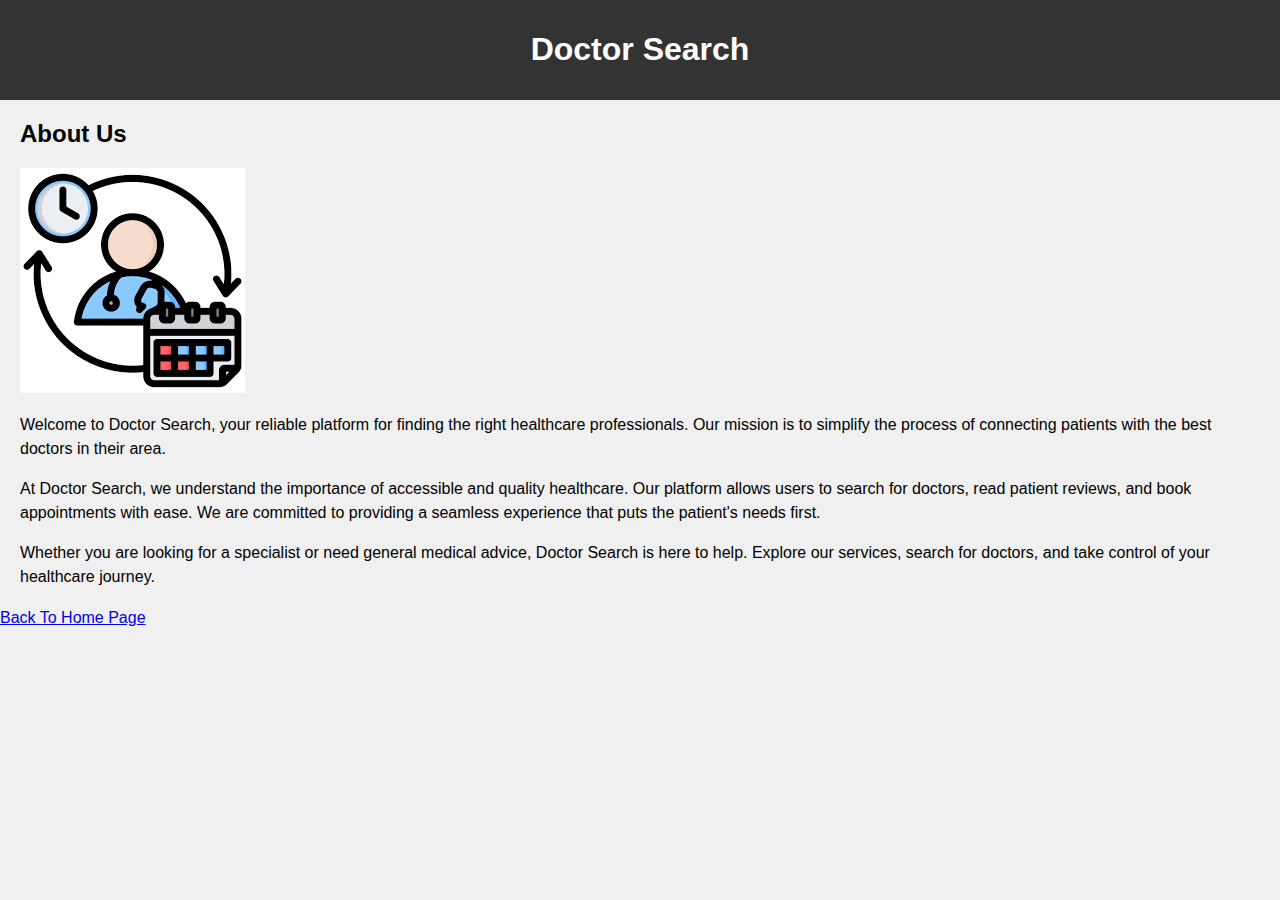
<file: about.html>
<!DOCTYPE html>
<html lang="en">

<head>
    <meta charset="UTF-8">
    <meta name="viewport" content="width=device-width, initial-scale=1.0">
    <title>Doctor Search - About Us</title>
    <style>
        /* Internal CSS for aboutus.html */
        body {
            font-family: Arial, sans-serif;
            background-color: #f0f0f0;
            margin: 0;
            padding: 0;
        }

        header {
            background-color: #333;
            color: white;
            text-align: center;
            padding: 10px;
        }

        section {
            margin: 20px;
        }

        img {
            max-width: 100%;
            height: auto;
        }

        p {
            line-height: 1.5;
        }
        a:hover {
            background-color: #555;
        }
    </style>
</head>

<body>
    <header>
        <h1>Doctor Search</h1>
    </header>
    <section>
        <h2>About Us</h2>
        <img src="apt.png" alt="Doctor Search Logo">
        <p>
            Welcome to Doctor Search, your reliable platform for finding the right healthcare professionals.
            Our mission is to simplify the process of connecting patients with the best doctors in their area.
        </p>
        <p>
            At Doctor Search, we understand the importance of accessible and quality healthcare. Our platform
            allows users to search for doctors, read patient reviews, and book appointments with ease. We are
            committed to providing a seamless experience that puts the patient's needs first.
        </p>
        <p>
            Whether you are looking for a specialist or need general medical advice, Doctor Search is here to help.
            Explore our services, search for doctors, and take control of your healthcare journey.
        </p>
    </section>
    <a href="index.html">Back To Home Page</a>
</body>

</html>
</file>
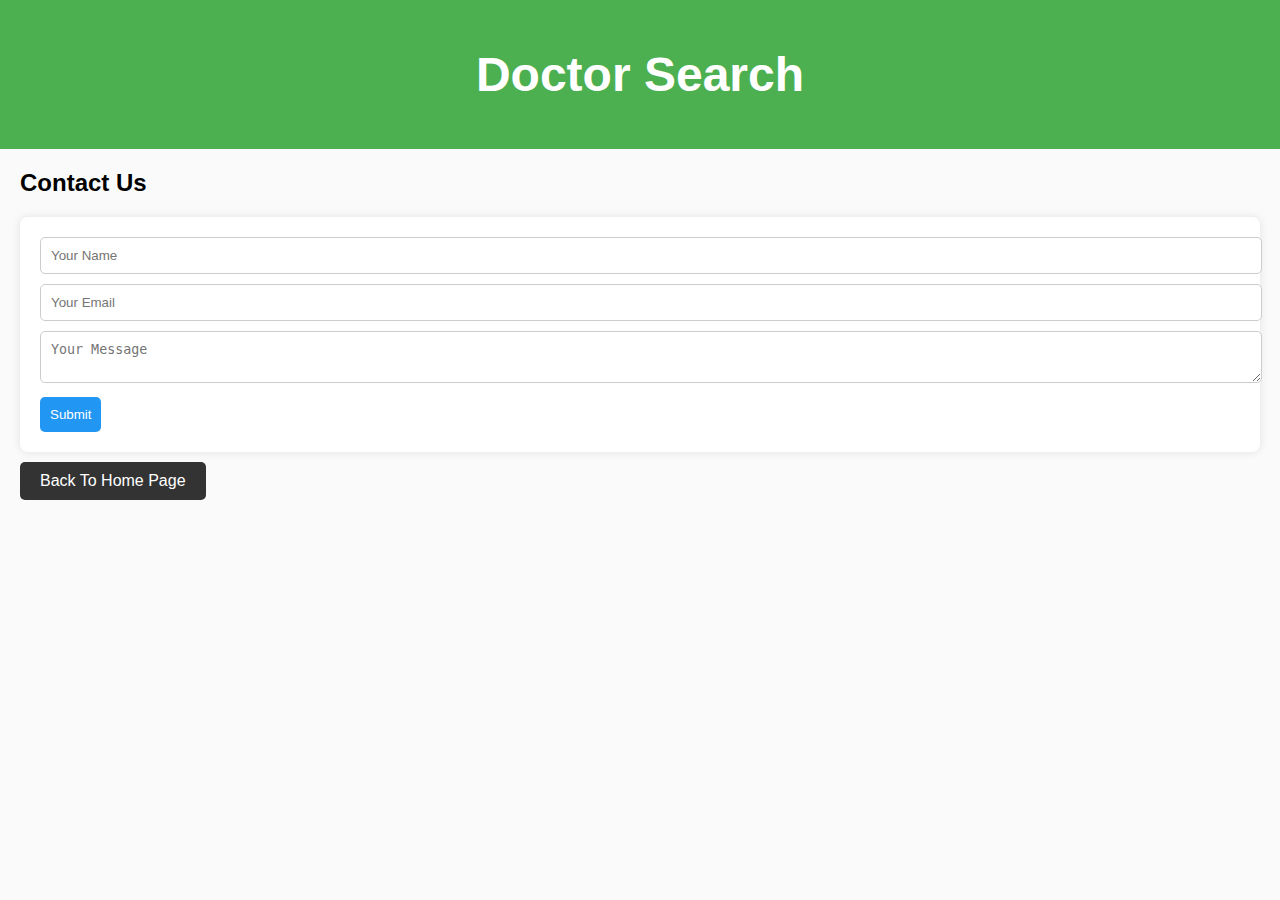
<file: contact.html>
<!DOCTYPE html>
<html lang="en">

<head>
    <meta charset="UTF-8">
    <meta name="viewport" content="width=device-width, initial-scale=1.0">
    <title>Doctor Search - Contact</title>
    <style>
        /* Internal CSS for contact.html */
        body {
            font-family: 'Segoe UI', Tahoma, Geneva, Verdana, sans-serif;
            background-color: #fafafa;
            margin: 0;
            padding: 0;
        }

        header {
            background-color: #4CAF50;
            color: white;
            text-align: center;
            padding: 15px;
            font-size: 24px;
        }

        section {
            margin: 20px;
        }

        form {
            background-color: #fff;
            padding: 20px;
            border-radius: 8px;
            box-shadow: 0 0 10px rgba(0, 0, 0, 0.1);
        }

        input,
        textarea {
            width: 100%;
            padding: 10px;
            margin-bottom: 10px;
            border: 1px solid #ccc;
            border-radius: 5px;
        }

        button {
            background-color: #2196F3;
            color: white;
            padding: 10px;
            border: none;
            border-radius: 5px;
            cursor: pointer;
            transition: background-color 0.3s ease-in-out;
        }

        button:hover {
            background-color: #1565c0;
        }

        a {
            display: inline-block;
            margin-top: 10px;
            padding: 10px 20px;
            background-color: #333;
            color: white;
            text-decoration: none;
            border-radius: 5px;
            transition: background-color 0.3s ease-in-out;
        }

        a:hover {
            background-color: #555;
        }
    </style>
</head>

<body>
    <header>
        <h1>Doctor Search</h1>
    </header>
    <section>
        <h2>Contact Us</h2>
        <form action="contact.php" method="post">
            <!-- Contact form content goes here -->
            <input type="text" name="Name" placeholder="Your Name">
            <input type="email" name="Email" placeholder="Your Email">
            <textarea name="Message" placeholder="Your Message"></textarea>
            <button type="submit">Submit</button>
        </form>
        <a href="index.html">Back To Home Page</a>
    </section>
</body>

</html>
</file>
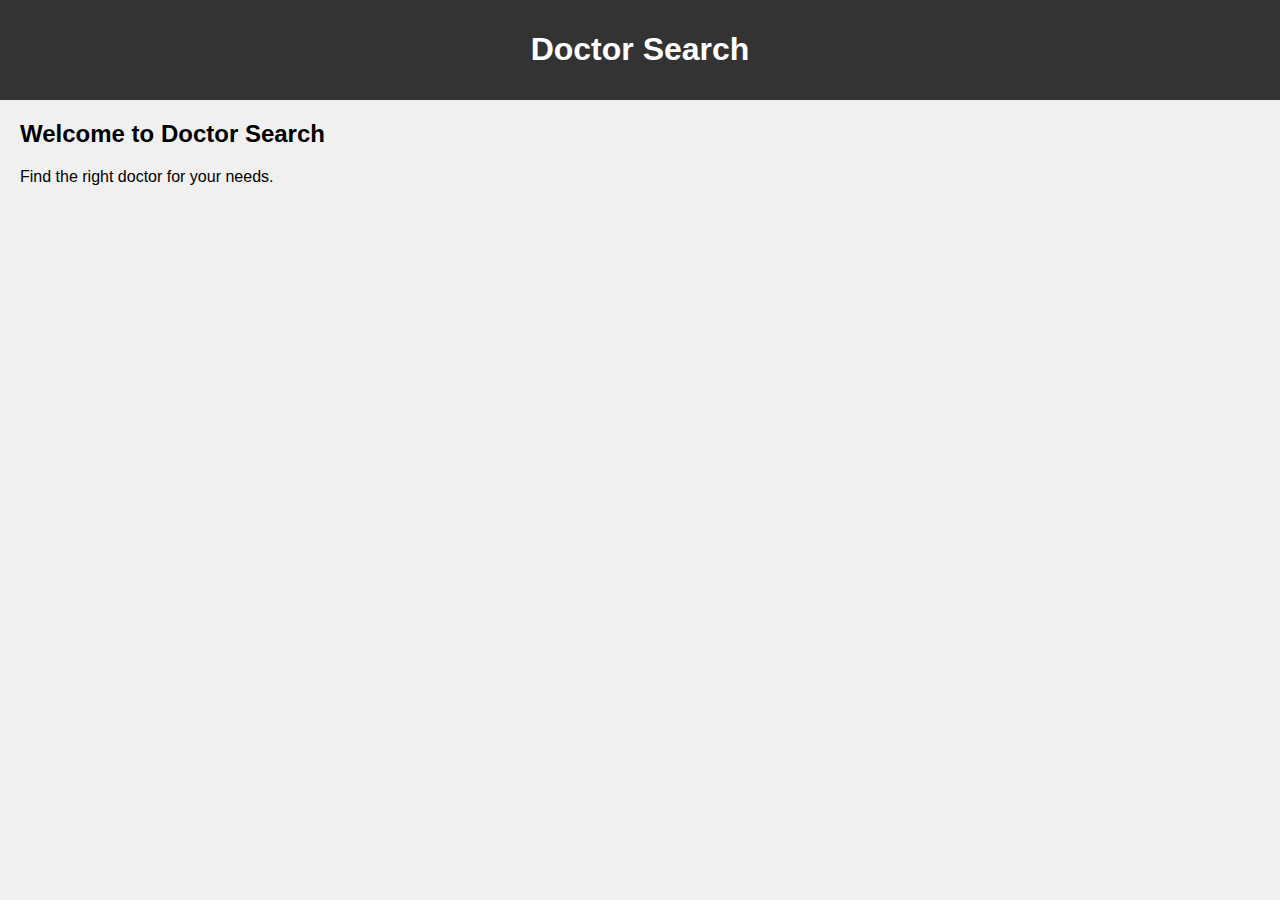
<file: home.html>
<!DOCTYPE html>
<html lang="en">

<head>
    <meta charset="UTF-8">
    <meta name="viewport" content="width=device-width, initial-scale=1.0">
    <title>Doctor Search - Home</title>
    <style>
        /* Internal CSS for home.html */
        body {
            font-family: Arial, sans-serif;
            background-color: #f0f0f0;
            margin: 0;
            padding: 0;
        }

        header {
            background-color: #333;
            color: white;
            text-align: center;
            padding: 10px;
        }

        section {
            margin: 20px;
        }
    </style>
</head>

<body>
    <header>
        <h1>Doctor Search</h1>
    </header>
    <section>
        <h2>Welcome to Doctor Search</h2>
        <p>Find the right doctor for your needs.</p>
        <!-- Home page content goes here -->
    </section>
</body>

</html>
</file>
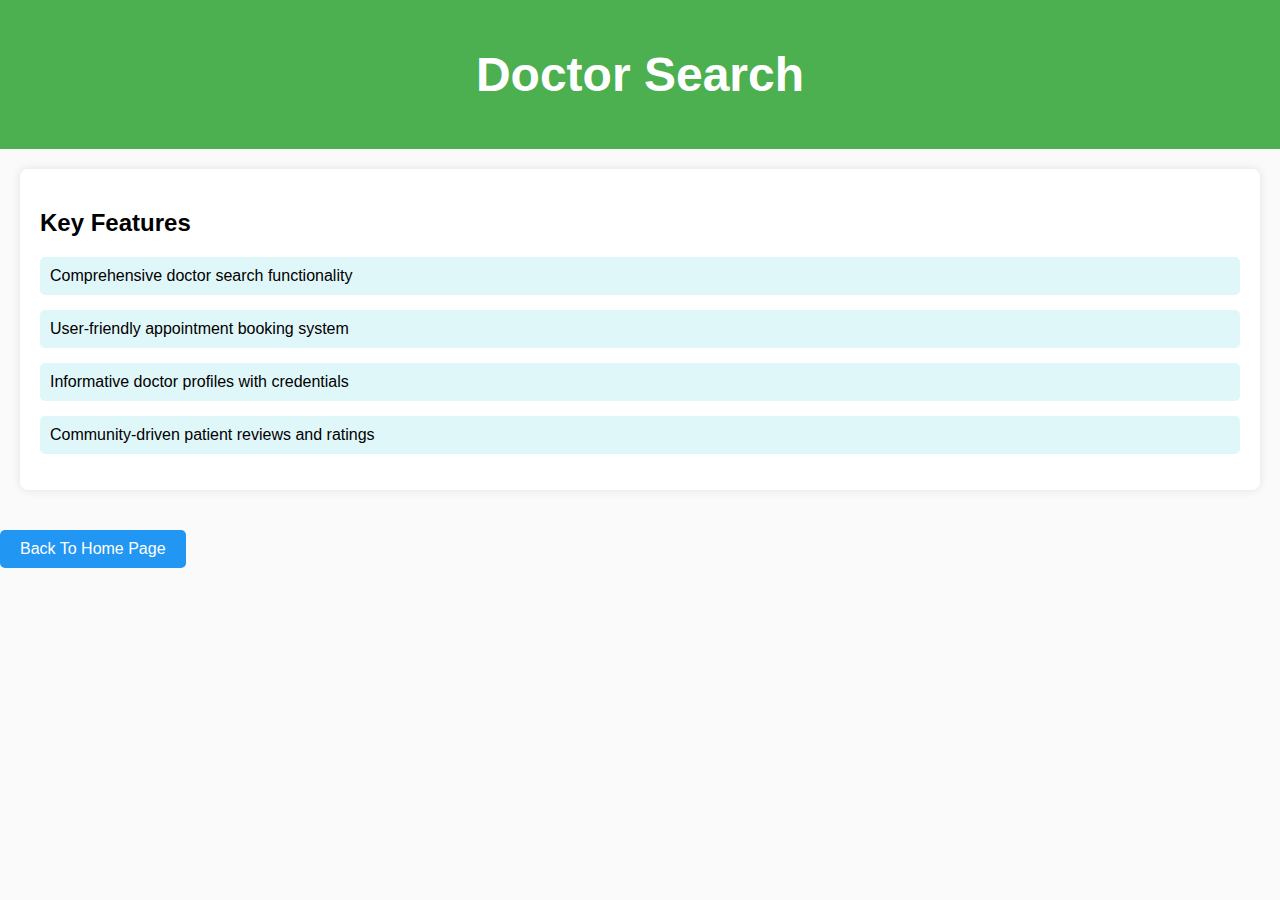
<file: link.html>
<!DOCTYPE html>
<html lang="en">

<head>
    <meta charset="UTF-8">
    <meta name="viewport" content="width=device-width, initial-scale=1.0">
    <title>Doctor Search - Features</title>
    <style>
        /* Internal CSS for features.html */
        body {
            font-family: 'Segoe UI', Tahoma, Geneva, Verdana, sans-serif;
            background-color: #fafafa;
            margin: 0;
            padding: 0;
        }

        header {
            background-color: #4CAF50;
            color: white;
            text-align: center;
            padding: 15px;
            font-size: 24px;
        }

        section {
            margin: 20px;
            background-color: #fff;
            padding: 20px;
            border-radius: 8px;
            box-shadow: 0 0 10px rgba(0, 0, 0, 0.1);
        }

        ul {
            list-style-type: none;
            padding: 0;
        }

        li {
            margin-bottom: 15px;
            background-color: #e0f7fa;
            padding: 10px;
            border-radius: 5px;
            transition: background-color 0.3s ease-in-out;
        }

        li:hover {
            background-color: #b2ebf2;
        }

        a {
            display: inline-block;
            text-align: center;
            margin-top: 20px;
            padding: 10px 20px;
            background-color: #2196F3;
            color: white;
            text-decoration: none;
            border-radius: 5px;
            transition: background-color 0.3s ease-in-out;
        }

        a:hover {
            background-color: #1565c0;
        }
    </style>
</head>

<body>
    <header>
        <h1>Doctor Search</h1>
    </header>
    <section>
        <h2>Key Features</h2>
        <ul>
            <!-- List of features goes here -->
            <li>Comprehensive doctor search functionality</li>
            <li>User-friendly appointment booking system</li>
            <li>Informative doctor profiles with credentials</li>
            <li>Community-driven patient reviews and ratings</li>
        </ul>
    </section>
    <a href="index.html">Back To Home Page</a>
</body>

</html>
</file>
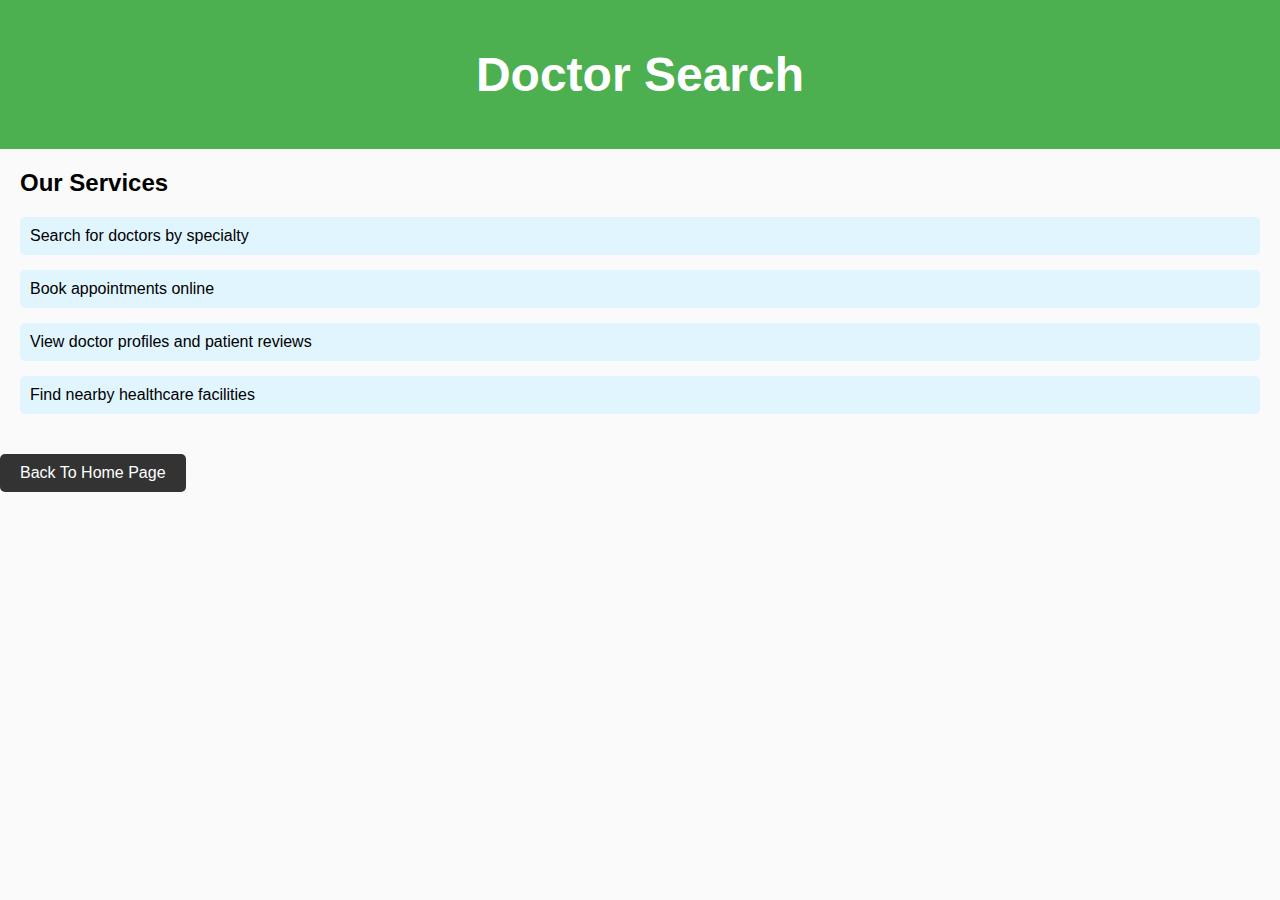
<file: service.html>
<!DOCTYPE html>
<html lang="en">

<head>
    <meta charset="UTF-8">
    <meta name="viewport" content="width=device-width, initial-scale=1.0">
    <title>Doctor Search - Services</title>
    <style>
        /* Internal CSS for services.html */
        body {
            font-family: 'Segoe UI', Tahoma, Geneva, Verdana, sans-serif;
            background-color: #fafafa;
            margin: 0;
            padding: 0;
        }

        header {
            background-color: #4CAF50;
            color: white;
            text-align: center;
            padding: 15px;
            font-size: 24px;
        }

        section {
            margin: 20px;
        }

        ul {
            list-style-type: none;
            padding: 0;
        }

        li {
            margin-bottom: 15px;
            background-color: #e1f5fe;
            padding: 10px;
            border-radius: 5px;
            transition: background-color 0.3s ease-in-out;
        }

        li:hover {
            background-color: #b3e0ff;
        }

        a {
            display: inline-block;
            margin-top: 20px;
            padding: 10px 20px;
            background-color: #333;
            color: white;
            text-decoration: none;
            border-radius: 5px;
            transition: background-color 0.3s ease-in-out;
        }

        a:hover {
            background-color: #555;
        }
    </style>
</head>

<body>
    <header>
        <h1>Doctor Search</h1>
    </header>
    <section>
        <h2>Our Services</h2>
        <ul>
            <!-- List of services goes here -->
            <li>Search for doctors by specialty</li>
            <li>Book appointments online</li>
            <li>View doctor profiles and patient reviews</li>
            <li>Find nearby healthcare facilities</li>
        </ul>
    </section>
    <a href="index.html">Back To Home Page</a>
</body>

</html>
</file>
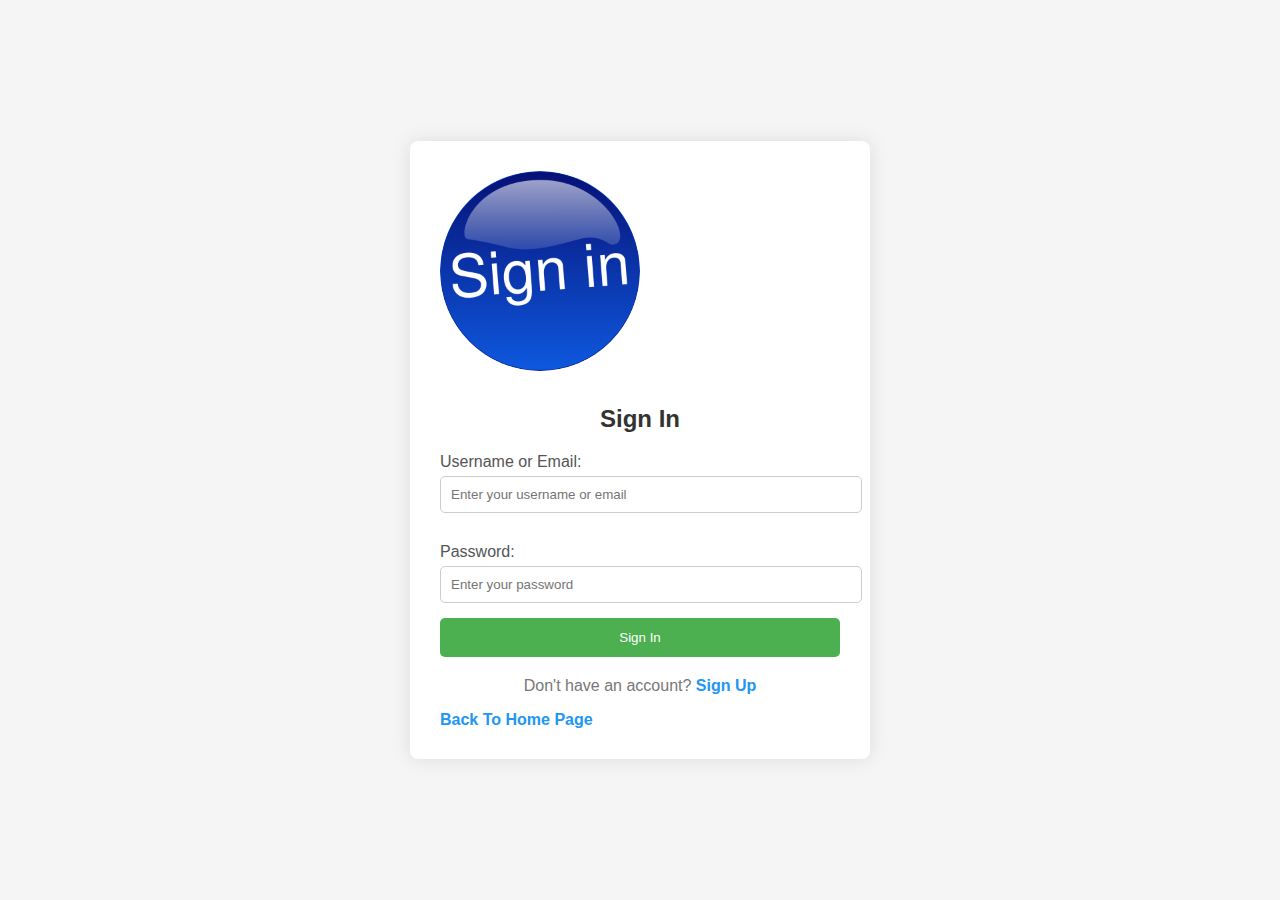
<file: signin.html>
<!DOCTYPE html>
<html lang="en">

<head>
    <meta charset="UTF-8">
    <meta name="viewport" content="width=device-width, initial-scale=1.0">
    <title>Doctor Search - Sign In</title>
    <style>
        /* Internal CSS for signin.html */
        body {
            font-family: 'Segoe UI', Tahoma, Geneva, Verdana, sans-serif;
            background-color: #f5f5f5;
            margin: 0;
            padding: 0;
            display: flex;
            align-items: center;
            justify-content: center;
            height: 100vh;
        }

        form {
            background-color: #fff;
            padding: 30px;
            border-radius: 8px;
            box-shadow: 0 0 20px rgba(0, 0, 0, 0.1);
            width: 400px;
        }

        h2 {
            text-align: center;
            color: #333;
        }

        label {
            display: block;
            margin: 15px 0 5px;
            color: #555;
        }

        input {
            width: 100%;
            padding: 10px;
            margin-bottom: 15px;
            border: 1px solid #ccc;
            border-radius: 5px;
        }

        img {
            max-width: 50%;
            align-self:self-start ;
            height: auto;
            border-radius: 50%;
            margin-bottom: 10px;
        }

        button {
            background-color: #4CAF50;
            color: white;
            padding: 12px;
            border: none;
            border-radius: 5px;
            cursor: pointer;
            width: 100%;
            transition: background-color 0.3s ease-in-out;
        }

        button:hover {
            background-color: #45a049;
        }

        p {
            margin-top: 20px;
            text-align: center;
            color: #777;
        }

        a {
            color: #2196F3;
            text-decoration: none;
            font-weight: bold;
        }

        a:hover {
            text-decoration: underline;
        }
    </style>
</head>

<body>
    <form action="signup.php" method="post">
        <img src="signin.png" alt="Demo Image">
        <h2>Sign In</h2>
        <label for="username">Username or Email:</label>
        <input type="text" id="Username" name="FullName" placeholder="Enter your username or email">

        <label for="password">Password:</label>
        <input type="password" id="Password" name="Password" placeholder="Enter your password">

        <button type="submit">Sign In</button>

        <p>Don't have an account? <a href="signup.html">Sign Up</a></p>
        <a href="index.html">Back To Home Page</a>
    </form>
</body>

</html>
</file>
